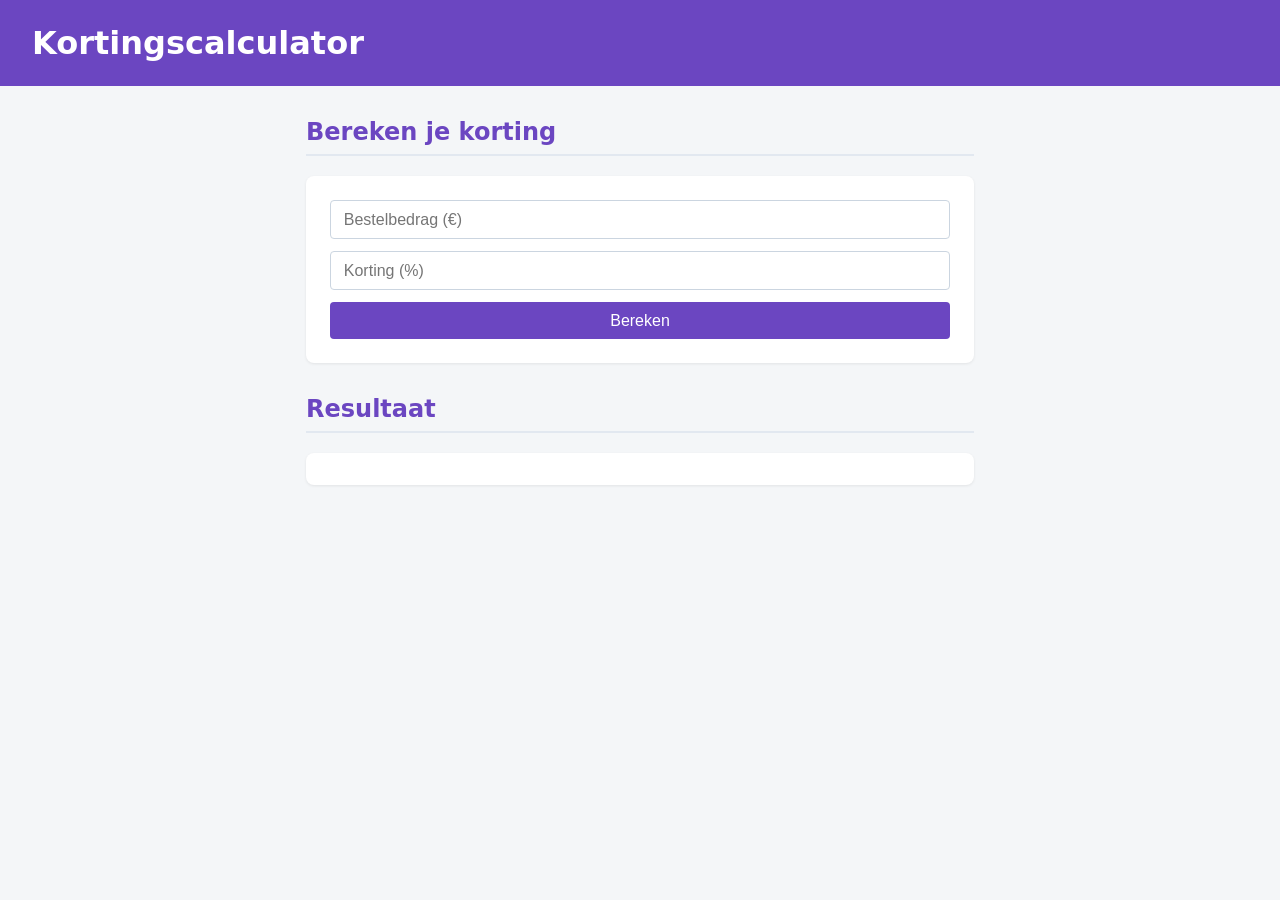
<file: week-02-herhaling/eindopdracht/index.html>
<!DOCTYPE html>
<html lang="nl">
<head>
  <meta charset="UTF-8">
  <meta name="viewport" content="width=device-width, initial-scale=1.0">
  <title>Kortingscalculator</title>
  <link rel="stylesheet" href="style.css">
  <script src="script.js" defer></script>
</head>
<body>
  <header>
    <h1>Kortingscalculator</h1>
  </header>
  <main>
    <section class="form">
      <h2>Bereken je korting</h2>
      <form id="discount-form">
        <input type="number" id="amount" placeholder="Bestelbedrag (€)">
        <input type="number" id="discount" placeholder="Korting (%)">
        <button type="submit" id="btn">Bereken</button>
      </form>
    </section>
    <section>
      <h2>Resultaat</h2>
      <p id="result"></p>
    </section>
  </main>
</body>
</html>
</file>
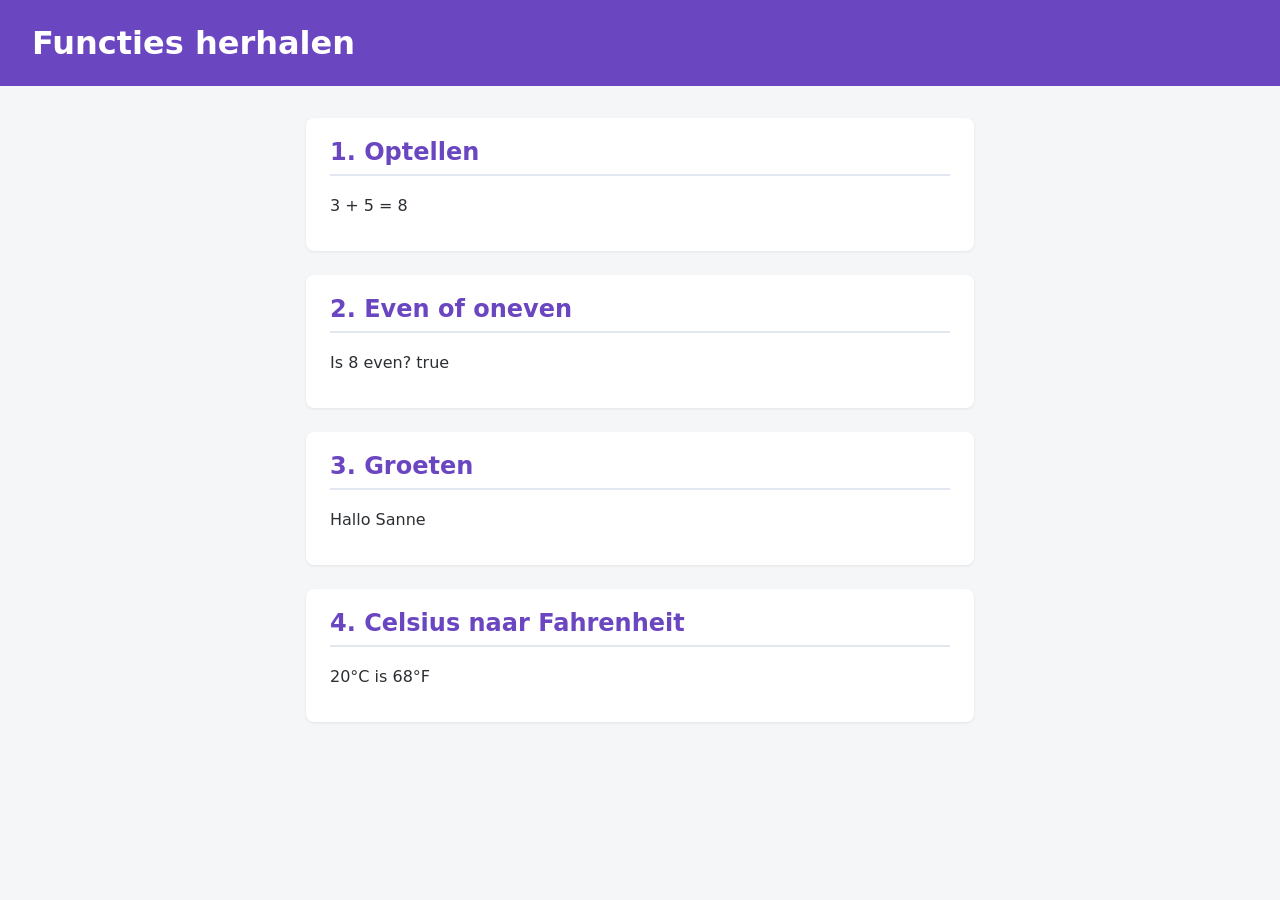
<file: week-02-herhaling/oefening-1/index.html>
<!DOCTYPE html>
<html lang="nl">
<head>
  <meta charset="UTF-8">
  <meta name="viewport" content="width=device-width, initial-scale=1.0">
  <title>Week 2 — Oefening 1: Functies</title>
  <link rel="stylesheet" href="style.css">
</head>
<body>

  <header>
    <h1>Functies herhalen</h1>
  </header>

  <main>

    <section>
      <h2>1. Optellen</h2>
      <p id="result-optellen"></p>
    </section>

    <section>
      <h2>2. Even of oneven</h2>
      <p id="result-even"></p>
    </section>

    <section>
      <h2>3. Groeten</h2>
      <p id="result-groet"></p>
    </section>

    <section>
      <h2>4. Celsius naar Fahrenheit</h2>
      <p id="result-temp"></p>
    </section>

  </main>

  <script src="script.js"></script>
</body>
</html>
</file>
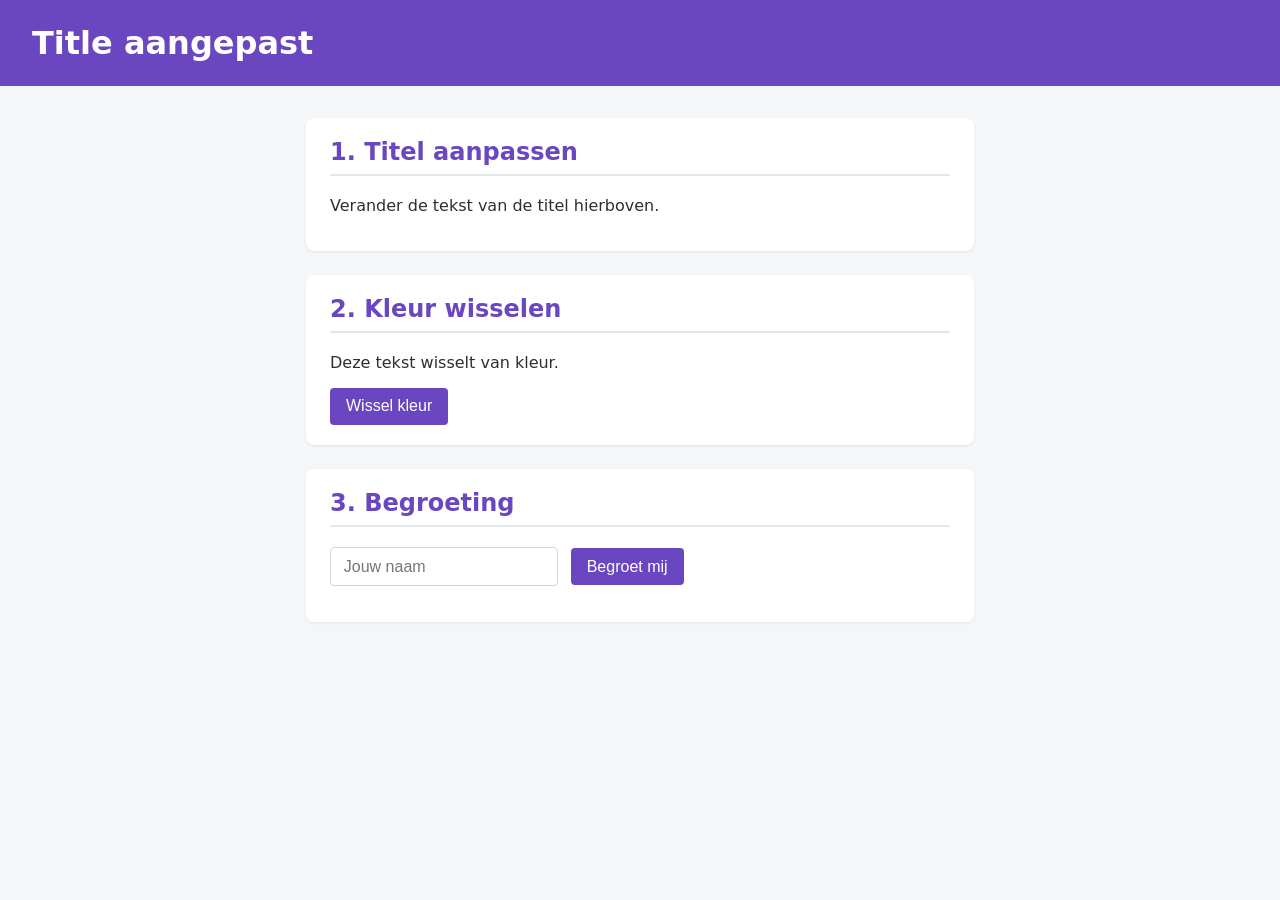
<file: week-02-herhaling/oefening-2/index.html>
<!DOCTYPE html>
<html lang="nl">
<head>
  <meta charset="UTF-8">
  <meta name="viewport" content="width=device-width, initial-scale=1.0">
  <title>Week 2 — Oefening 2: DOM-manipulatie</title>
  <link rel="stylesheet" href="style.css">
</head>
<body>

  <header>
    <h1 id="title">Basis DOM-manipulatie</h1>
  </header>

  <main>

    <section>
      <h2>1. Titel aanpassen</h2>
      <p>Verander de tekst van de titel hierboven.</p>
    </section>

    <section>
      <h2>2. Kleur wisselen</h2>
      <p id="message">Deze tekst wisselt van kleur.</p>
      <button id="toggle-btn">Wissel kleur</button>
    </section>

    <section>
      <h2>3. Begroeting</h2>
      <input type="text" id="name-input" placeholder="Jouw naam">
      <button id="greet-btn">Begroet mij</button>
      <p id="greeting"></p>
    </section>

  </main>

  <script src="script.js"></script>
</body>
</html>
</file>
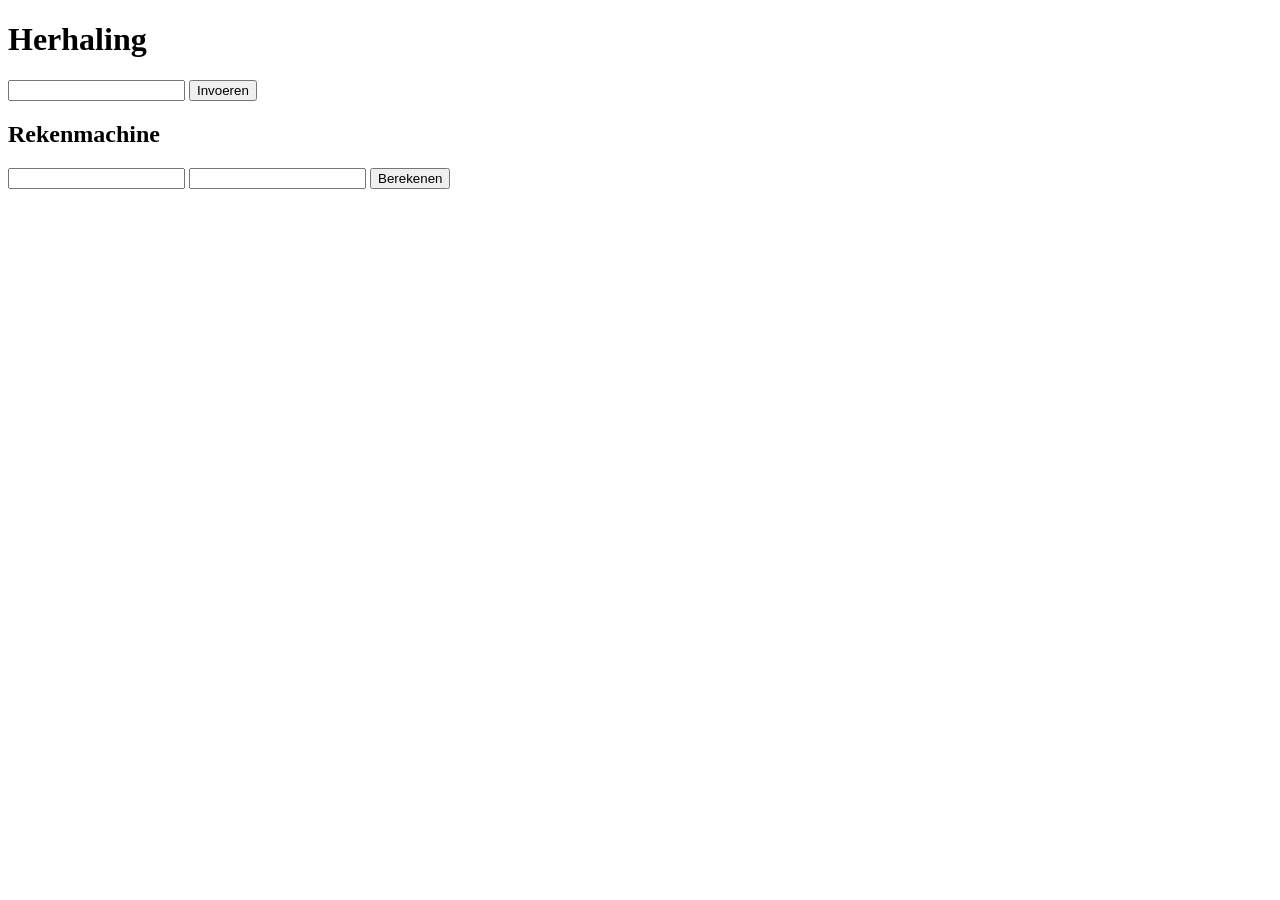
<file: week-02-herhaling/recap/index.html>
<!DOCTYPE html>
<html lang="en">
<head>
    <meta charset="UTF-8">
    <meta name="viewport" content="width=device-width, initial-scale=1.0">
    <title>Document</title>
    <script src="script.js" defer   ></script>
</head>
<body>
    <h1>Herhaling</h1>

    <input type="text" id="input">
    <button  id="btn">Invoeren</button>
    <p id="output"></p>

    <h2>Rekenmachine</h2>

    <input type="number" id="input1">
    <input type="number" id="input2">
    <button id="buttonCalc">Berekenen</button>
    <p class="" id="outputcalc"></p>
</body>
</html>
</file>
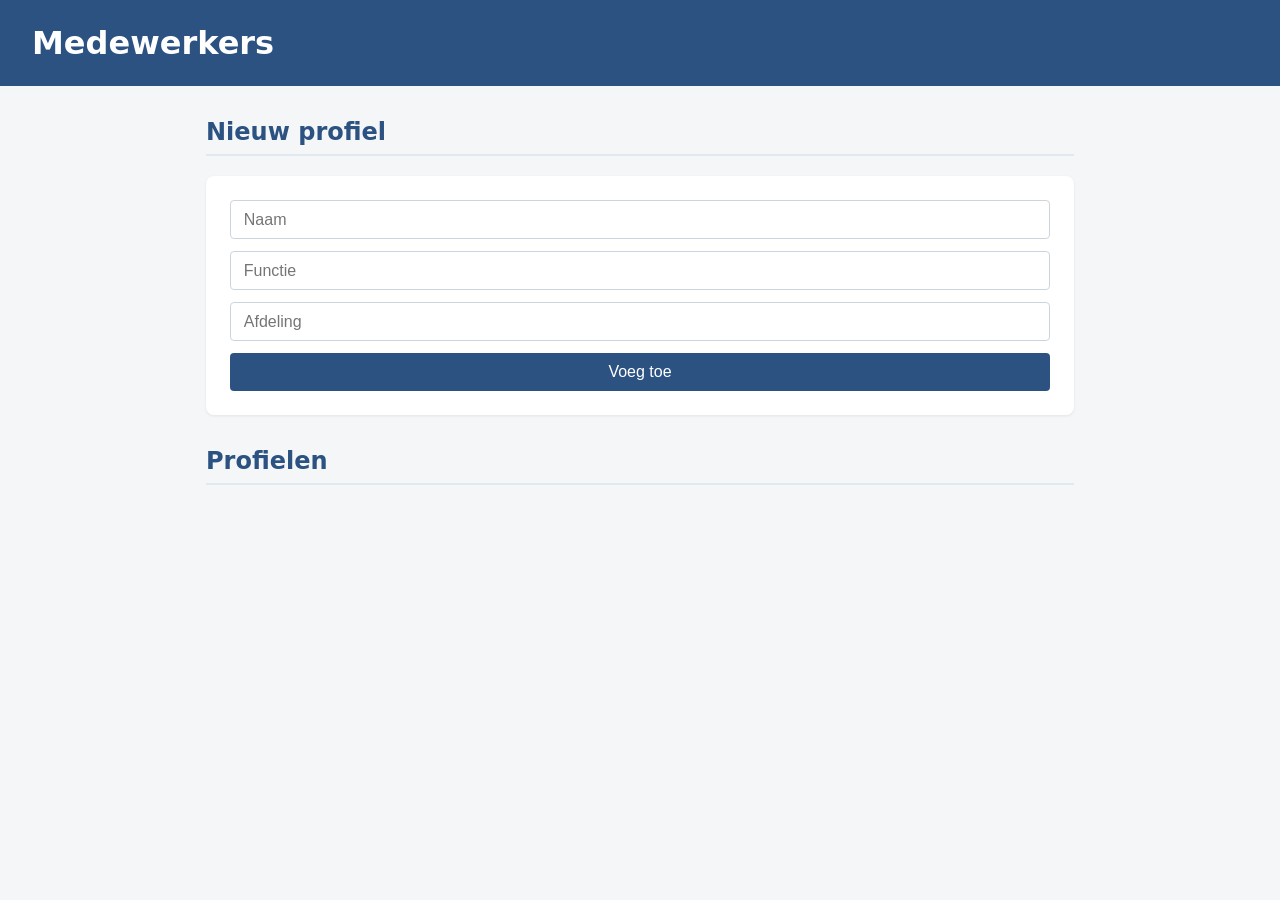
<file: week-03-moderne-syntax/eindopdracht/index.html>
<!DOCTYPE html>
<html lang="nl">
<head>
  <meta charset="UTF-8">
  <meta name="viewport" content="width=device-width, initial-scale=1.0">
  <title>Medewerker-profielpagina</title>
  <link rel="stylesheet" href="style.css">
</head>
<body>
  <header>
    <h1>Medewerkers</h1>
  </header>
  <main>
    <section class="form">
      <h2>Nieuw profiel</h2>
      <form id="profile-form">
        <input type="text" id="name" placeholder="Naam">
        <input type="text" id="role" placeholder="Functie">
        <input type="text" id="department" placeholder="Afdeling">
        <button type="submit">Voeg toe</button>
      </form>
    </section>
    <section class="profiles">
      <h2>Profielen</h2>
      <div id="profiles-list"></div>
    </section>
  </main>
  <script src="script.js"></script>
</body>
</html>
</file>
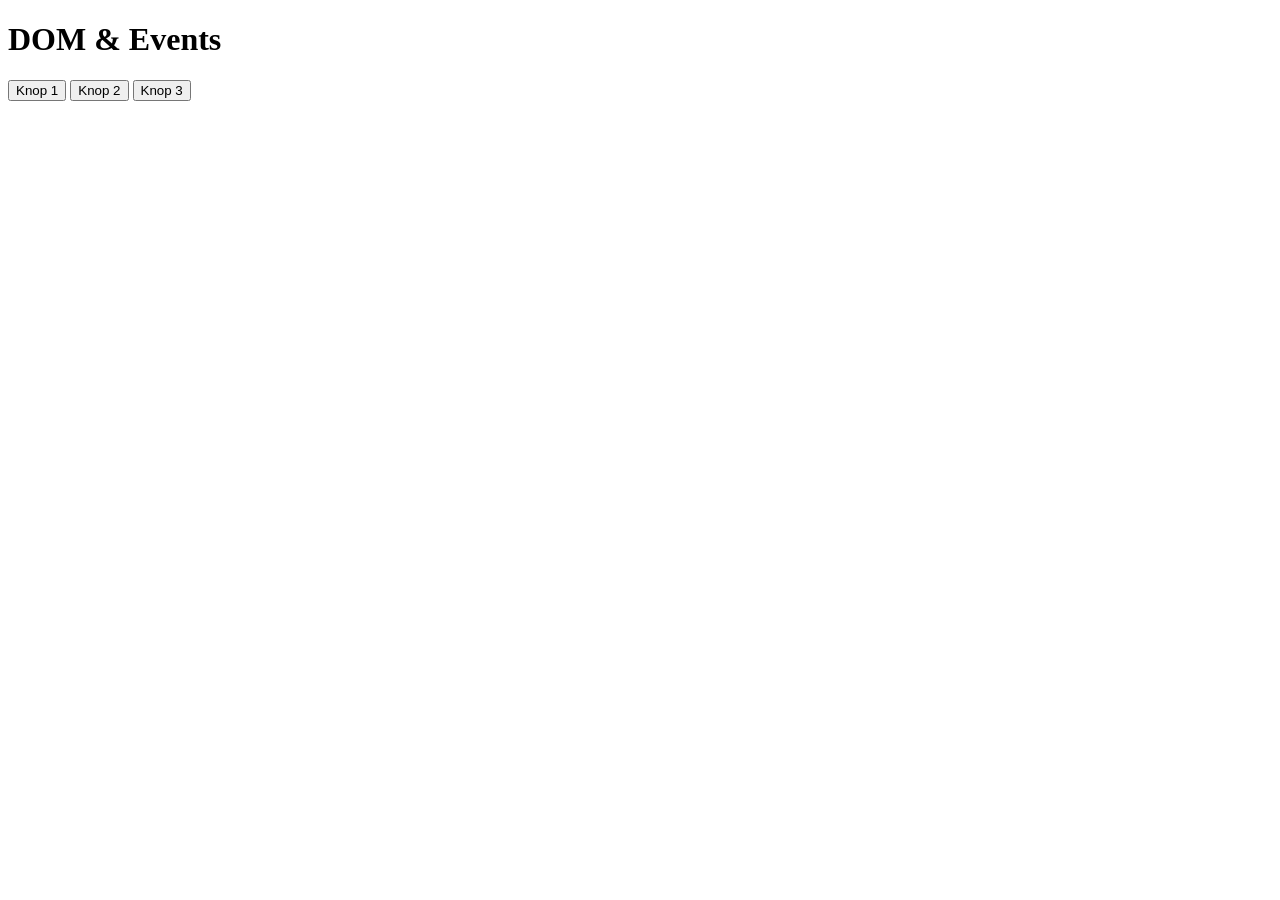
<file: week-03-moderne-syntax/oefening-2/index.html>
<!DOCTYPE html>
<html lang="nl">
<head>
  <meta charset="UTF-8">
  <meta name="viewport" content="width=device-width, initial-scale=1.0">
  <title>Oefening 2 — DOM aanpassen met events</title>
  <link rel="stylesheet" href="style.css">
</head>
<body>
  <header>
    <h1>DOM & Events</h1>
  </header>
  <main>
    <button id="btn-1">Knop 1</button>
    <button id="btn-2">Knop 2</button>
    <button id="btn-3">Knop 3</button>
    <p id="message"></p>
    <ul id="list"></ul>
  </main>
  <script src="script.js"></script>
</body>
</html>
</file>
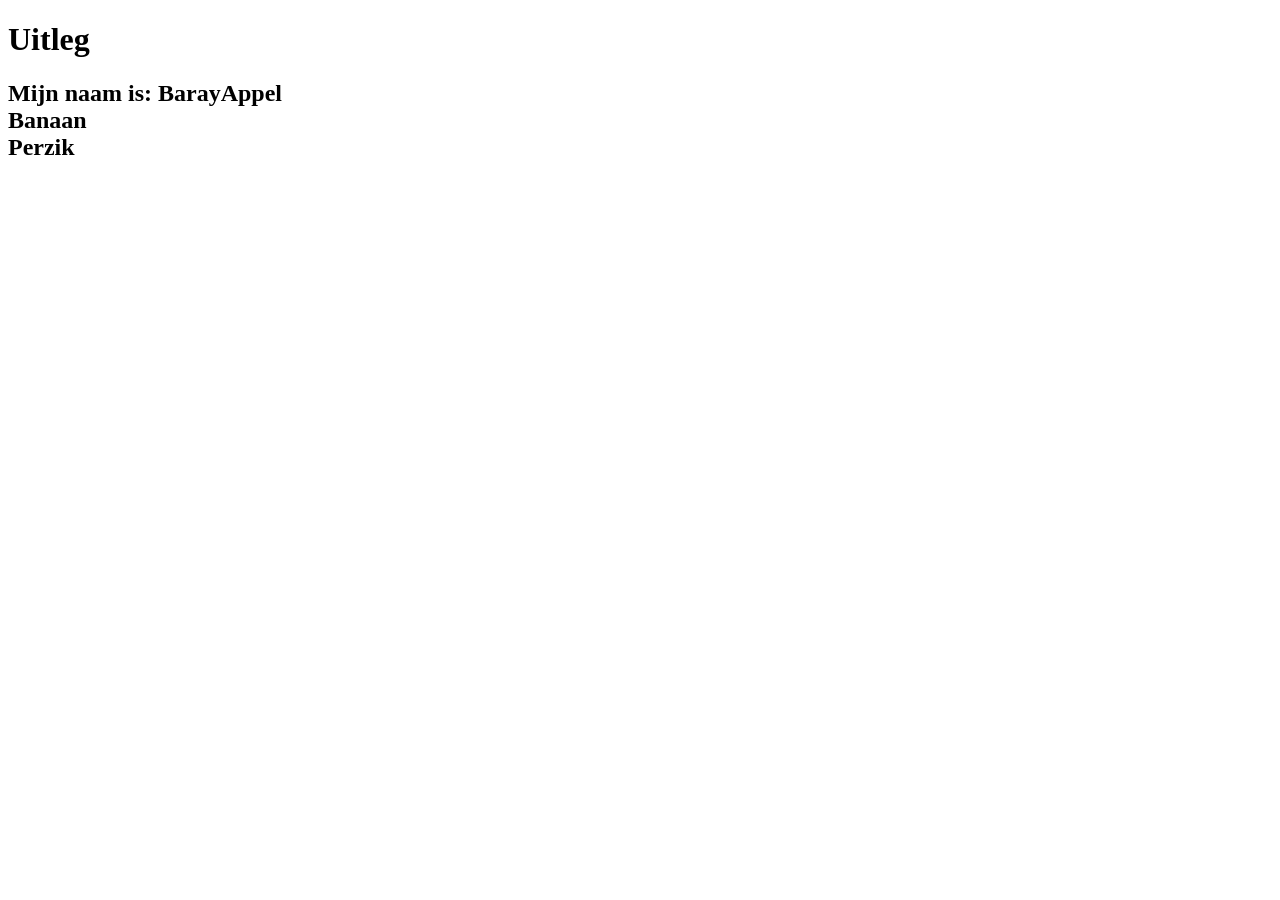
<file: week-03-moderne-syntax/uitleg/index.html>
<!DOCTYPE html>
<html lang="en">
<head>
    <meta charset="UTF-8">
    <meta name="viewport" content="width=device-width, initial-scale=1.0">
    <title>Document</title>
</head>
<body>
    <h1>Uitleg</h1>
    <h2 id="showName"></h2>
    
    <script src="script.js"></script>
</body>
</html>
</file>
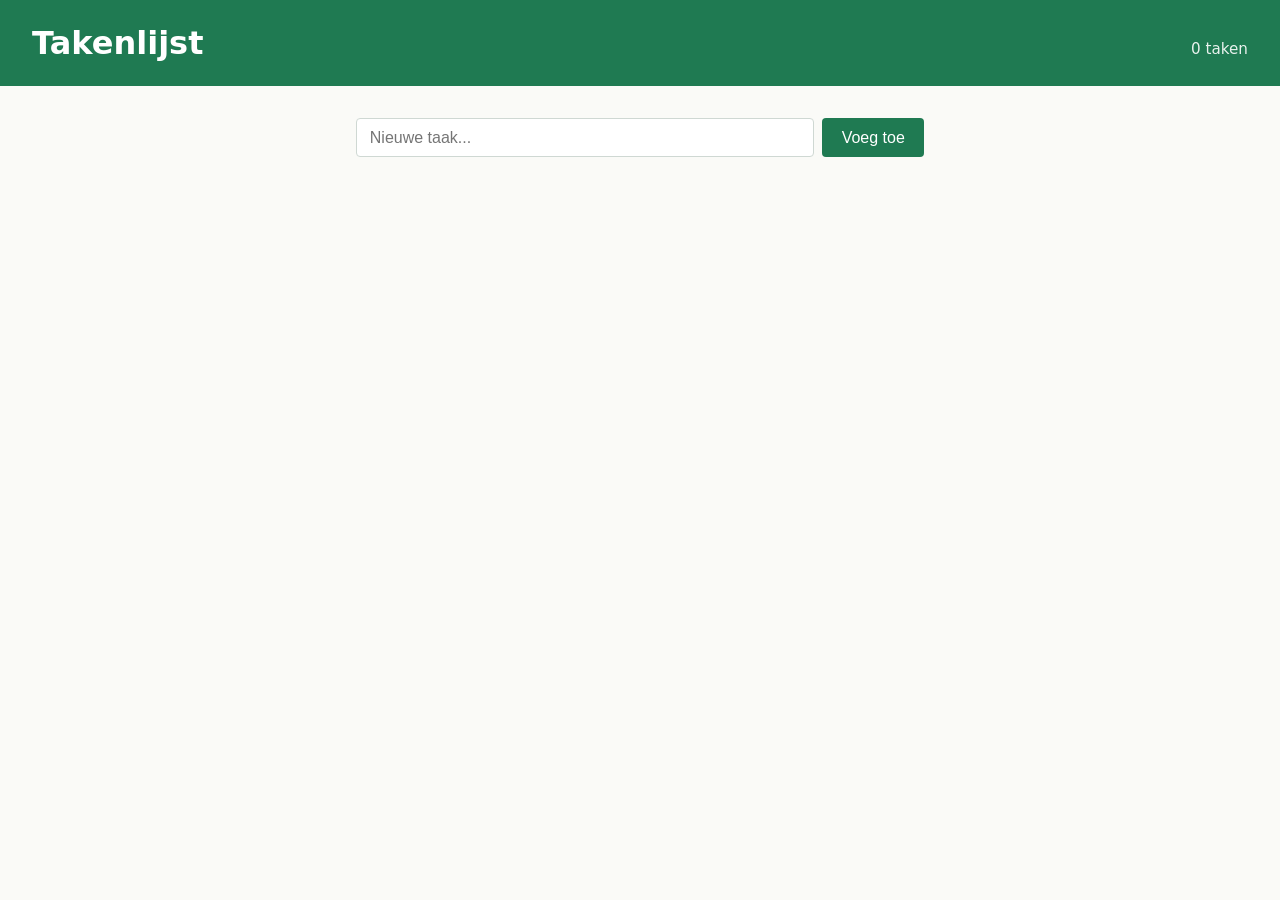
<file: week-04-dom-events/eindopdracht/index.html>
<!DOCTYPE html>
<html lang="nl">
<head>
  <meta charset="UTF-8">
  <meta name="viewport" content="width=device-width, initial-scale=1.0">
  <title>Takenlijst</title>
  <link rel="stylesheet" href="style.css">
</head>
<body>
  <header>
    <h1>Takenlijst</h1>
    <p id="counter">0 taken</p>
  </header>
  <main>
    <form id="task-form">
      <input type="text" id="task-input" placeholder="Nieuwe taak...">
      <button type="submit">Voeg toe</button>
    </form>
    <ul id="tasks"></ul>
  </main>
  <script src="script.js"></script>
</body>
</html>
</file>
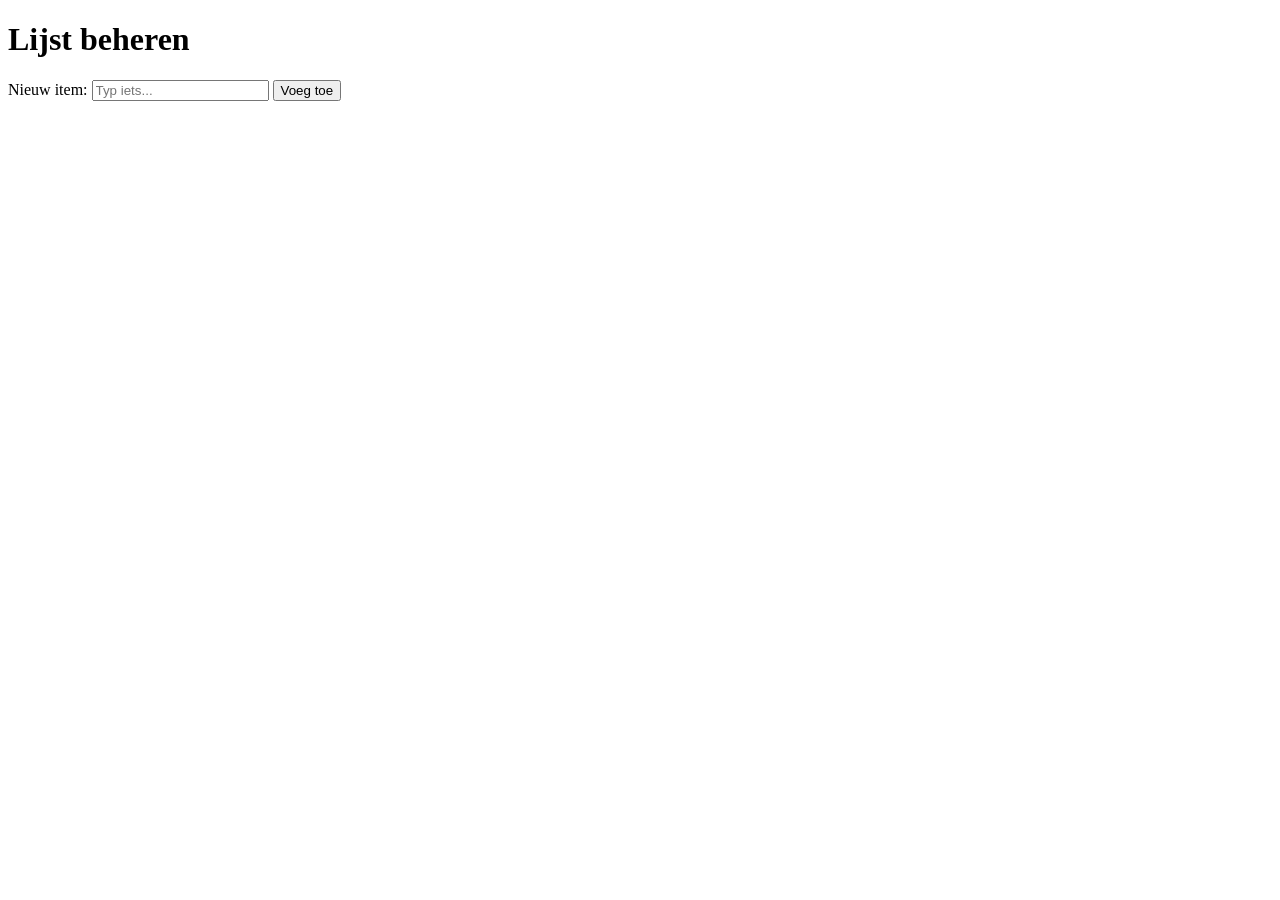
<file: week-04-dom-events/oefening-1/index.html>
<!DOCTYPE html>
<html lang="nl">
<head>
  <meta charset="UTF-8">
  <meta name="viewport" content="width=device-width, initial-scale=1.0">
  <title>Oefening 1 — Elementen aanmaken en verwijderen</title>
</head>
<body>
  <main>
    <h1>Lijst beheren</h1>
    <label for="input">Nieuw item:</label>
    <input type="text" id="input" placeholder="Typ iets...">
    <button id="add">Voeg toe</button>
    <ul id="list"></ul>
  </main>
  <script src="script.js"></script>
</body>
</html>
</file>
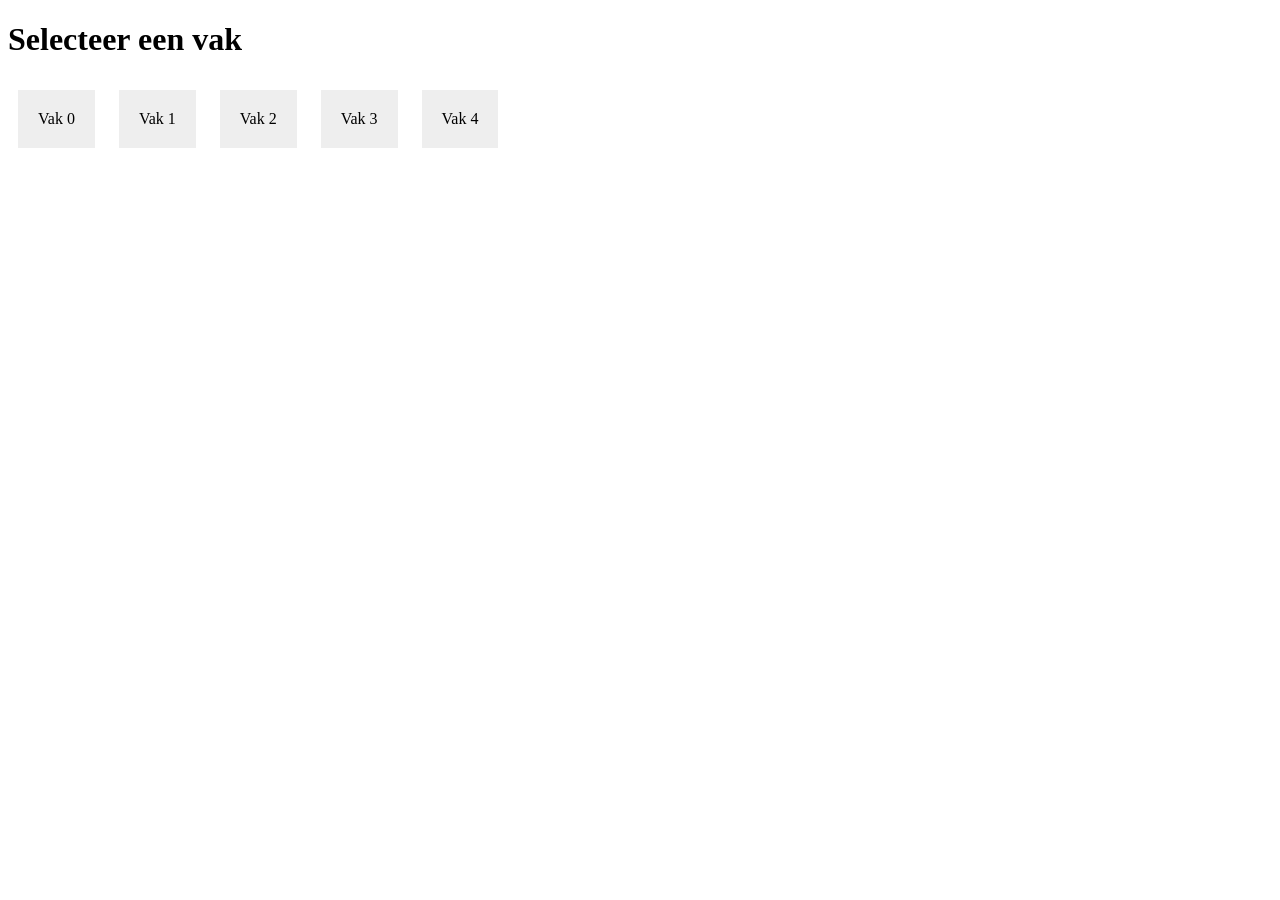
<file: week-04-dom-events/oefening-2/index.html>
<!DOCTYPE html>
<html lang="nl">
<head>
  <meta charset="UTF-8">
  <meta name="viewport" content="width=device-width, initial-scale=1.0">
  <title>Oefening 2 — Klassen en keyboard events</title>
  <link rel="stylesheet" href="style.css">
</head>
<body>
  <main>
    <h1>Selecteer een vak</h1>
    <div class="box">Vak 0</div>
    <div class="box">Vak 1</div>
    <div class="box">Vak 2</div>
    <div class="box">Vak 3</div>
    <div class="box">Vak 4</div>
  </main>
  <script src="script.js"></script>
</body>
</html>
</file>
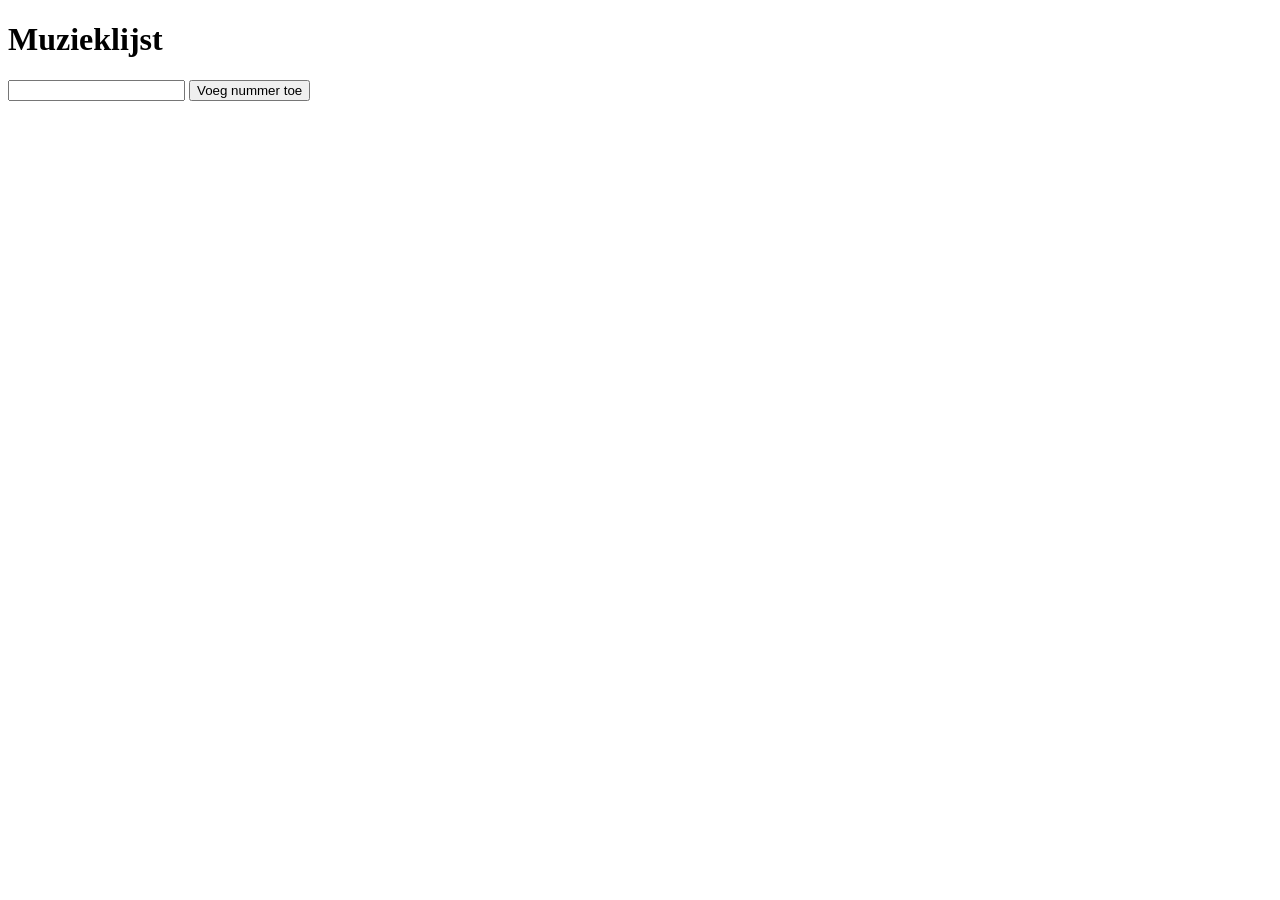
<file: week-04-dom-events/uitleg/index.html>
<!DOCTYPE html>
<html lang="en">
<head>
    <meta charset="UTF-8">
    <meta name="viewport" content="width=device-width, initial-scale=1.0">
    <title>Document</title>
</head>
<body>
    <h1>Muzieklijst</h1>
    <input type="text" id="songInput">
    <button id="btn">Voeg nummer toe</button>

    <ul id="songList">

    </ul>

    <script src="script.js"></script>
</body>
</html>
</file>
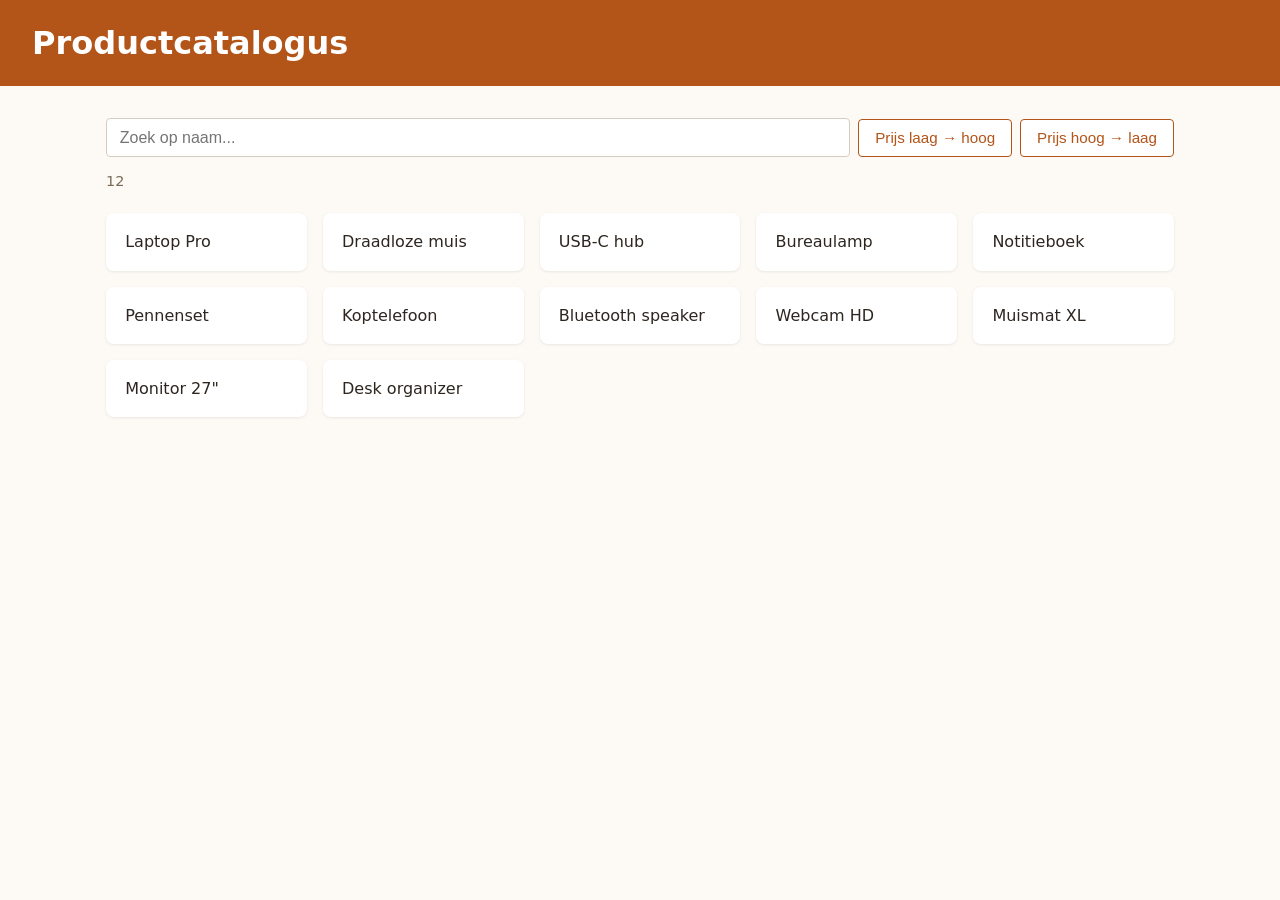
<file: week-05-array-methods/eindopdracht/index.html>
<!DOCTYPE html>
<html lang="nl">
<head>
  <meta charset="UTF-8">
  <meta name="viewport" content="width=device-width, initial-scale=1.0">
  <title>Productcatalogus</title>
  <link rel="stylesheet" href="style.css">
</head>
<body>
  <header>
    <h1>Productcatalogus</h1>
  </header>
  <main>
    <section class="filters">
      <input type="search" id="search-bar" placeholder="Zoek op naam...">
      <button id="sort-low">Prijs laag → hoog</button>
      <button id="sort-high">Prijs hoog → laag</button>
    </section>
    <p id="counter"></p>
    <section id="products"></section>
  </main>

  <script src="script.js"></script>
</body>
</html>
</file>
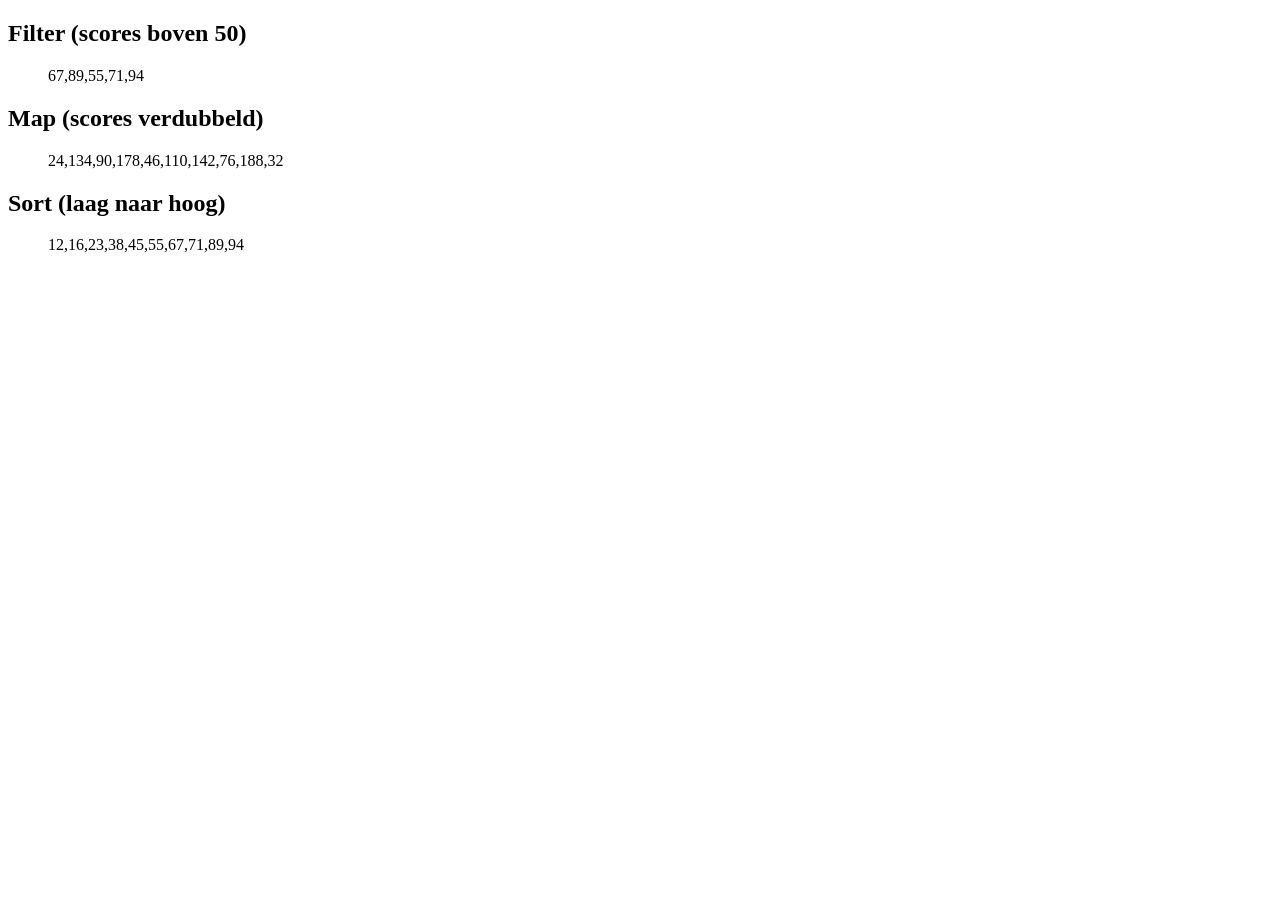
<file: week-05-array-methods/oefening-1/index.html>
<!DOCTYPE html>
<html lang="nl">
<head>
  <meta charset="UTF-8">
  <meta name="viewport" content="width=device-width, initial-scale=1.0">
  <title>Oefening 1 — Scores verwerken</title>
</head>
<body>
  <main>
    <section>
      <h2>Filter (scores boven 50)</h2>
      <ul id="result-filtered"></ul>
    </section>
    <section>
      <h2>Map (scores verdubbeld)</h2>
      <ul id="result-map"></ul>
    </section>
    <section>
      <h2>Sort (laag naar hoog)</h2>
      <ul id="result-sorted"></ul>
    </section>
  </main>
  <script src="script.js"></script>
</body>
</html>
</file>
<file: week-02-herhaling/eindopdracht/style.css>
* {
  box-sizing: border-box;
}

body {
  font-family: system-ui, sans-serif;
  margin: 0;
  background: #f4f6f8;
  color: #2b2f33;
}

header {
  background: #6b46c1;
  color: white;
  padding: 1.5rem 2rem;
}

header h1 {
  margin: 0;
}

main {
  max-width: 700px;
  margin: 2rem auto;
  padding: 0 1rem;
  display: grid;
  gap: 2rem;
}

h2 {
  margin-top: 0;
  color: #6b46c1;
  border-bottom: 2px solid #e2e8f0;
  padding-bottom: 0.5rem;
}

form {
  display: grid;
  gap: 0.75rem;
  background: white;
  padding: 1.5rem;
  border-radius: 8px;
  box-shadow: 0 1px 3px rgba(0, 0, 0, 0.08);
}

input {
  padding: 0.6rem 0.8rem;
  border: 1px solid #cbd5e0;
  border-radius: 4px;
  font-size: 1rem;
}

input:focus {
  outline: none;
  border-color: #6b46c1;
}

button {
  padding: 0.6rem 1rem;
  background: #6b46c1;
  color: white;
  border: none;
  border-radius: 4px;
  font-size: 1rem;
  cursor: pointer;
}

button:hover {
  background: #553c9a;
}

#result {
  background: white;
  padding: 1rem 1.2rem;
  border-radius: 8px;
  box-shadow: 0 1px 3px rgba(0, 0, 0, 0.08);
  min-height: 1.5rem;
}
</file>
<file: week-02-herhaling/oefening-1/style.css>
* {
  box-sizing: border-box;
}

body {
  font-family: system-ui, sans-serif;
  margin: 0;
  background: #f4f6f8;
  color: #2b2f33;
}

header {
  background: #6b46c1;
  color: white;
  padding: 1.5rem 2rem;
}

header h1 {
  margin: 0;
}

main {
  max-width: 700px;
  margin: 2rem auto;
  padding: 0 1rem;
  display: grid;
  gap: 1.5rem;
}

section {
  background: white;
  padding: 1.25rem 1.5rem;
  border-radius: 8px;
  box-shadow: 0 1px 3px rgba(0, 0, 0, 0.08);
}

h2 {
  margin-top: 0;
  color: #6b46c1;
  border-bottom: 2px solid #e2e8f0;
  padding-bottom: 0.5rem;
}
</file>
<file: week-02-herhaling/oefening-2/style.css>
* {
  box-sizing: border-box;
}

body {
  font-family: system-ui, sans-serif;
  margin: 0;
  background: #f4f6f8;
  color: #2b2f33;
}

header {
  background: #6b46c1;
  color: white;
  padding: 1.5rem 2rem;
}

header h1 {
  margin: 0;
}

main {
  max-width: 700px;
  margin: 2rem auto;
  padding: 0 1rem;
  display: grid;
  gap: 1.5rem;
}

section {
  background: white;
  padding: 1.25rem 1.5rem;
  border-radius: 8px;
  box-shadow: 0 1px 3px rgba(0, 0, 0, 0.08);
}

h2 {
  margin-top: 0;
  color: #6b46c1;
  border-bottom: 2px solid #e2e8f0;
  padding-bottom: 0.5rem;
}

input {
  padding: 0.6rem 0.8rem;
  border: 1px solid #cbd5e0;
  border-radius: 4px;
  font-size: 1rem;
  margin-right: 0.5rem;
}

button {
  padding: 0.6rem 1rem;
  background: #6b46c1;
  color: white;
  border: none;
  border-radius: 4px;
  font-size: 1rem;
  cursor: pointer;
}

button:hover {
  background: #553c9a;
}
</file>
<file: week-03-moderne-syntax/eindopdracht/style.css>
* {
  box-sizing: border-box;
}

body {
  font-family: system-ui, sans-serif;
  margin: 0;
  background: #f4f6f8;
  color: #2b2f33;
}

header {
  background: #2c5282;
  color: white;
  padding: 1.5rem 2rem;
}

header h1 {
  margin: 0;
}

main {
  max-width: 900px;
  margin: 2rem auto;
  padding: 0 1rem;
  display: grid;
  gap: 2rem;
}

h2 {
  margin-top: 0;
  color: #2c5282;
  border-bottom: 2px solid #e2e8f0;
  padding-bottom: 0.5rem;
}

form {
  display: grid;
  gap: 0.75rem;
  background: white;
  padding: 1.5rem;
  border-radius: 8px;
  box-shadow: 0 1px 3px rgba(0, 0, 0, 0.08);
}

input {
  padding: 0.6rem 0.8rem;
  border: 1px solid #cbd5e0;
  border-radius: 4px;
  font-size: 1rem;
}

input:focus {
  outline: none;
  border-color: #2c5282;
}

button {
  padding: 0.6rem 1rem;
  background: #2c5282;
  color: white;
  border: none;
  border-radius: 4px;
  font-size: 1rem;
  cursor: pointer;
}

button:hover {
  background: #2a4365;
}

#profiles-list {
  display: grid;
  grid-template-columns: repeat(auto-fill, minmax(220px, 1fr));
  gap: 1rem;
}

#profiles-list article {
  background: white;
  padding: 1rem 1.2rem;
  border-radius: 8px;
  border-left: 4px solid #2c5282;
  box-shadow: 0 1px 3px rgba(0, 0, 0, 0.08);
}

#profiles-list h3 {
  margin: 0 0 0.5rem;
  color: #2c5282;
}

#profiles-list p {
  margin: 0.25rem 0;
  font-size: 0.95rem;
}
</file>
<file: week-03-moderne-syntax/oefening-2/style.css>
.active {
  background-color: yellow;
  font-weight: bold;
}
</file>
<file: week-04-dom-events/eindopdracht/style.css>
* {
  box-sizing: border-box;
}

body {
  font-family: system-ui, sans-serif;
  margin: 0;
  background: #fafaf7;
  color: #2d2d2d;
}

header {
  background: #1f7a52;
  color: white;
  padding: 1.5rem 2rem;
  display: flex;
  align-items: baseline;
  justify-content: space-between;
}

header h1 {
  margin: 0;
}

#counter {
  margin: 0;
  font-size: 0.95rem;
  opacity: 0.9;
}

main {
  max-width: 600px;
  margin: 2rem auto;
  padding: 0 1rem;
}

#task-form {
  display: flex;
  gap: 0.5rem;
  margin-bottom: 1.5rem;
}

#task-input {
  flex: 1;
  padding: 0.6rem 0.8rem;
  border: 1px solid #cfd8d3;
  border-radius: 4px;
  font-size: 1rem;
}

#task-input:focus {
  outline: none;
  border-color: #1f7a52;
}

#task-form button {
  padding: 0.6rem 1.2rem;
  background: #1f7a52;
  color: white;
  border: none;
  border-radius: 4px;
  font-size: 1rem;
  cursor: pointer;
}

#task-form button:hover {
  background: #155f3f;
}

#tasks {
  list-style: none;
  padding: 0;
  margin: 0;
}

#tasks li {
  display: flex;
  align-items: center;
  gap: 0.75rem;
  background: white;
  padding: 0.75rem 1rem;
  margin-bottom: 0.5rem;
  border-radius: 4px;
  border-left: 3px solid #1f7a52;
  box-shadow: 0 1px 2px rgba(0, 0, 0, 0.05);
}

#tasks span {
  flex: 1;
}

#tasks input[type="checkbox"]:checked + span,
#tasks li.checked span {
  text-decoration: line-through;
  color: #999;
}

#tasks button {
  padding: 0.3rem 0.6rem;
  background: transparent;
  color: #c0392b;
  border: 1px solid #e0c4c0;
  border-radius: 4px;
  font-size: 0.85rem;
  cursor: pointer;
}

#tasks button:hover {
  background: #c0392b;
  color: white;
  border-color: #c0392b;
}
</file>
<file: week-04-dom-events/oefening-2/style.css>
.box {
  padding: 20px;
  margin: 10px;
  background-color: #eee;
  cursor: pointer;
  display: inline-block;
}

.box.active {
  background-color: #007bff;
  color: white;
}
</file>
<file: week-05-array-methods/eindopdracht/style.css>
* {
  box-sizing: border-box;
}

body {
  font-family: system-ui, sans-serif;
  margin: 0;
  background: #fdfaf6;
  color: #2d2620;
}

header {
  background: #b35418;
  color: white;
  padding: 1.5rem 2rem;
}

header h1 {
  margin: 0;
}

main {
  max-width: 1100px;
  margin: 2rem auto;
  padding: 0 1rem;
}

.filters {
  display: flex;
  flex-wrap: wrap;
  gap: 0.5rem;
  margin-bottom: 1rem;
  align-items: center;
}

#search-bar {
  flex: 1;
  min-width: 200px;
  padding: 0.6rem 0.8rem;
  border: 1px solid #d6cdc1;
  border-radius: 4px;
  font-size: 1rem;
}

#search-bar:focus {
  outline: none;
  border-color: #b35418;
}

.filters button {
  padding: 0.6rem 1rem;
  background: white;
  color: #b35418;
  border: 1px solid #b35418;
  border-radius: 4px;
  font-size: 0.95rem;
  cursor: pointer;
}

.filters button:hover {
  background: #b35418;
  color: white;
}

#counter {
  margin: 0 0 1.5rem;
  font-size: 0.9rem;
  color: #7a6a58;
}

#products {
  display: grid;
  grid-template-columns: repeat(auto-fill, minmax(200px, 1fr));
  gap: 1rem;
}

#products article {
  background: white;
  padding: 1.2rem;
  border-radius: 8px;
  box-shadow: 0 1px 3px rgba(0, 0, 0, 0.08);
  transition: transform 0.15s ease;
}

#products article:hover {
  transform: translateY(-2px);
  box-shadow: 0 4px 8px rgba(0, 0, 0, 0.1);
}

#products h3 {
  margin: 0 0 0.5rem;
  font-size: 1rem;
  color: #2d2620;
}

#products p {
  margin: 0;
  font-size: 1.2rem;
  font-weight: 600;
  color: #b35418;
}
</file>
